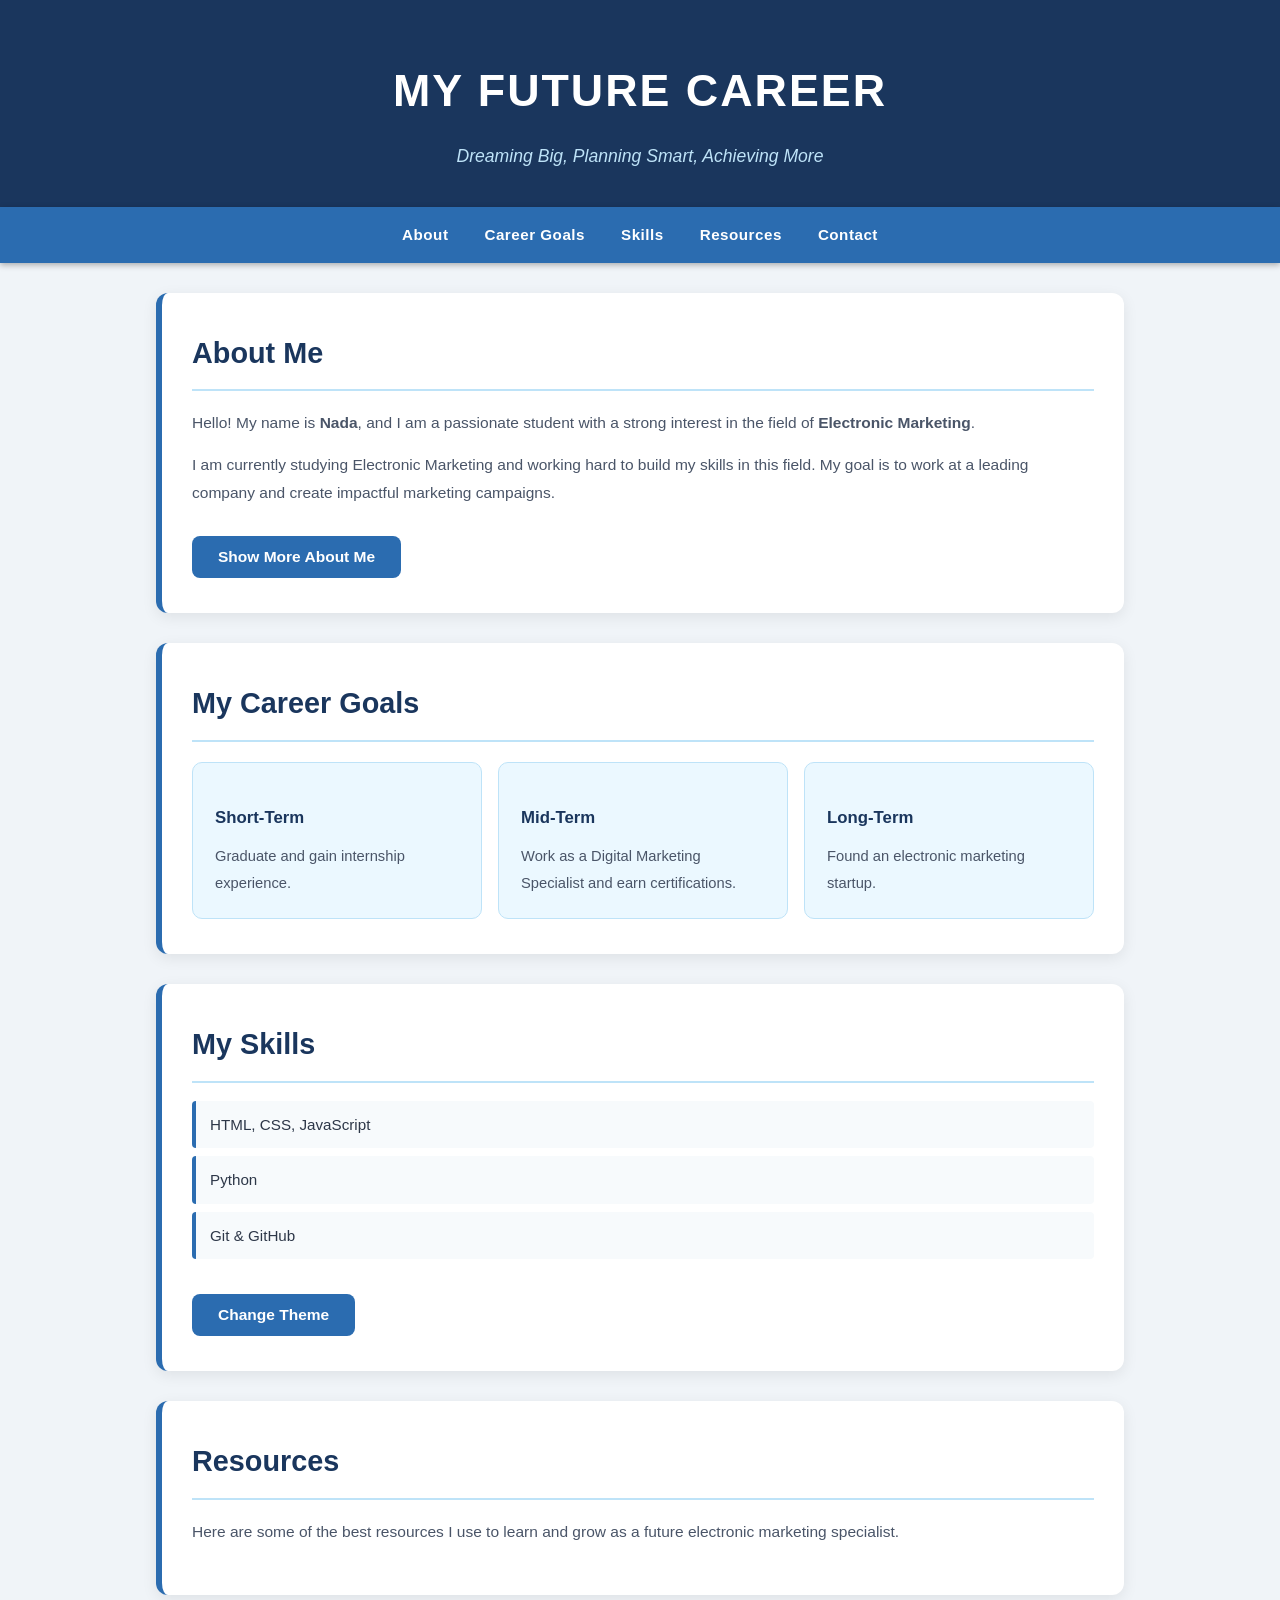
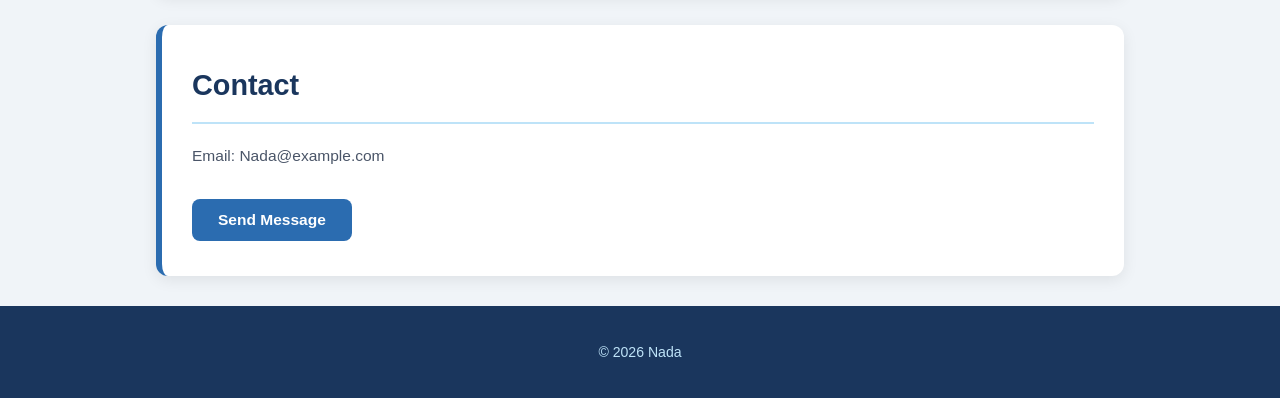
<file: index.html>
<!DOCTYPE html>
<html lang="en">
<head>
  <meta charset="UTF-8" />
  <meta name="viewport" content="width=device-width, initial-scale=1.0" />
  <title>My Future Career</title>

  <!-- CSS file (IMPORTANT: keep only this) -->
  <link rel="stylesheet" href="style.css">
</head>

<body>

  <!-- Header -->
  <header>
    <h1>My Future Career</h1>
    <p class="tagline">Dreaming Big, Planning Smart, Achieving More</p>
  </header>

  <!-- Navigation -->
  <nav>
    <ul>
      <li><a href="#about">About</a></li>
      <li><a href="#goals">Career Goals</a></li>
      <li><a href="#skills">Skills</a></li>
      <li><a href="#resources">Resources</a></li>
      <li><a href="#contact">Contact</a></li>
    </ul>
  </nav>

  <!-- Main -->
  <main>

    <!-- About -->
    <section id="about">
      <h2>About Me</h2>

      <p>
        Hello! My name is <strong>Nada</strong>, and I am a passionate student with a strong interest
        in the field of <strong>Electronic Marketing</strong>.
      </p>

      <p>
        I am currently studying Electronic Marketing and working hard to build my skills in this field.
        My goal is to work at a leading company and create impactful marketing campaigns.
      </p>

      <button id="toggleBtn" onclick="toggleInfo()">Show More About Me</button>

      <div id="extraInfo" class="hidden">
        <p>
          I was born in Saudi Arabia and started learning programming at a young age.
        </p>
      </div>
    </section>

    <!-- Goals -->
    <section id="goals">
      <h2>My Career Goals</h2>

      <div class="cards">
        <div class="card">
          <h3>Short-Term</h3>
          <p>Graduate and gain internship experience.</p>
        </div>

        <div class="card">
          <h3>Mid-Term</h3>
          <p>Work as a Digital Marketing Specialist and earn certifications.</p>
        </div>

        <div class="card">
          <h3>Long-Term</h3>
          <p>Found an electronic marketing startup.</p>
        </div>
      </div>
    </section>

    <!-- Skills -->
    <section id="skills">
      <h2>My Skills</h2>

      <ul class="skills-list">
        <li>HTML, CSS, JavaScript</li>
        <li>Python</li>
        <li>Git & GitHub</li>
      </ul>

      <button onclick="changeTheme()">Change Theme</button>
    </section>

    <!-- Resources -->
    <section id="resources">
      <h2>Resources</h2>

      <p>
        Here are some of the best resources I use to learn and grow as a future
        electronic marketing specialist.
      </p>
    </section>

    <!-- Contact -->
    <section id="contact">
      <h2>Contact</h2>

      <p>Email: Nada@example.com</p>

      <button onclick="sendMessage()">Send Message</button>
    </section>

  </main>

  <!-- Footer -->
  <footer>
    <p>&copy; 2026 Nada</p>
  </footer>

  <!-- JS file -->
  <script src="script.js"></script>

</body>
</html>
</file>
<file: style.css>
/* ===========================
   General Reset & Base Styles
   =========================== */
* {
  margin: 0;
  padding: 0;
  box-sizing: border-box;
  -webkit-text-size-adjust: 100%;
  -ms-text-size-adjust: 100%;
}

html {
  scroll-behavior: smooth;
}

/* Font & Background Color */
body {
  font-family: 'Segoe UI', Tahoma, Geneva, Verdana, sans-serif;
  background-color: #f0f4f8;
  color: #2d3748;
  line-height: 1.8;
  font-size: 16px;
  width: 100%;
  overflow-x: hidden;
}

/* ===========================
   Header
   =========================== */
header {
  background-color: #1a365d;
  color: #ffffff;
  text-align: center;
  padding: 50px 20px 35px;
  width: 100%;
}

header h1 {
  font-size: 2.8rem;
  letter-spacing: 2px;
  margin-bottom: 10px;
  text-transform: uppercase;
  color: #ffffff;
  word-break: break-word;
}

header .tagline {
  font-size: 1.1rem;
  color: #bee3f8;
  font-style: italic;
}

/* ===========================
   Navigation Menu
   =========================== */
nav {
  background-color: #2b6cb0;
  width: 100%;
  position: sticky;
  top: 0;
  z-index: 100;
  box-shadow: 0 2px 6px rgba(0, 0, 0, 0.3);
}

nav ul {
  list-style: none;
  display: flex;
  justify-content: center;
  flex-wrap: wrap;
  padding: 0;
  margin: 0;
  width: 100%;
}

nav ul li {
  margin: 0;
}

/* Navigation style */
nav ul li a {
  display: block;
  color: #ffffff;
  text-decoration: none;
  padding: 14px 18px;
  font-size: 0.95rem;
  font-weight: 600;
  letter-spacing: 0.5px;
  transition: background-color 0.3s ease, color 0.3s ease;
  white-space: nowrap;
}

nav ul li a:hover,
nav ul li a:active {
  background-color: #1a365d;
  color: #bee3f8;
}

/* ===========================
   Main Content
   =========================== */
main {
  max-width: 1000px;
  margin: 30px auto;
  padding: 0 16px;
  width: 100%;
}

/* ===========================
   Sections
   =========================== */
section {
  background-color: #ffffff;
  border-radius: 12px;
  padding: 35px 30px;
  margin-bottom: 30px;
  box-shadow: 0 4px 15px rgba(0, 0, 0, 0.08);
  border-left: 6px solid #2b6cb0;
  width: 100%;
}

section h2 {
  font-size: 1.8rem;
  color: #1a365d;
  margin-bottom: 18px;
  padding-bottom: 10px;
  border-bottom: 2px solid #bee3f8;
}

section h3 {
  font-size: 1.2rem;
  color: #2b6cb0;
  margin: 18px 0 10px;
}

section p {
  margin-bottom: 14px;
  color: #4a5568;
  font-size: 0.97rem;
}

/* ===========================
   Cards (Career Goals)
   =========================== */
.cards {
  display: flex;
  gap: 16px;
  flex-wrap: wrap;
  margin-top: 20px;
  width: 100%;
}

.card {
  background-color: #ebf8ff;
  border: 1px solid #bee3f8;
  border-radius: 10px;
  padding: 22px;
  flex: 1 1 200px;
  min-width: 0;
  transition: transform 0.2s ease, box-shadow 0.2s ease;
}

.card:hover {
  transform: translateY(-4px);
  box-shadow: 0 8px 20px rgba(43, 108, 176, 0.2);
}

.card h3 {
  color: #1a365d;
  margin-bottom: 10px;
  font-size: 1.05rem;
}

.card p {
  font-size: 0.92rem;
  color: #4a5568;
  margin-bottom: 0;
}

/* ===========================
   Lists
   =========================== */
.skills-list,
.resources-list {
  list-style: none;
  padding: 0;
  margin: 10px 0 20px;
  width: 100%;
}

.skills-list li,
.resources-list li {
  padding: 10px 14px;
  margin-bottom: 8px;
  background-color: #f7fafc;
  border-left: 4px solid #2b6cb0;
  border-radius: 4px;
  color: #2d3748;
  font-size: 0.95rem;
  transition: background-color 0.2s ease;
  word-break: break-word;
}

.skills-list li:hover,
.resources-list li:hover {
  background-color: #ebf8ff;
}

.resources-list li a {
  color: #2b6cb0;
  font-weight: 700;
  text-decoration: none;
}

.resources-list li a:hover {
  text-decoration: underline;
  color: #1a365d;
}

/* ===========================
   Buttons
   =========================== */
button {
  display: inline-block;
  margin-top: 15px;
  padding: 12px 26px;
  background-color: #2b6cb0;
  color: #ffffff;
  border: none;
  border-radius: 8px;
  font-size: 0.97rem;
  font-weight: 600;
  cursor: pointer;
  transition: background-color 0.3s ease, transform 0.2s ease;
  -webkit-appearance: none;
  appearance: none;
  touch-action: manipulation;
}

button:hover,
button:active {
  background-color: #1a365d;
  transform: scale(1.02);
}

/* ===========================
   Hidden / Toggle Element
   =========================== */
.hidden {
  display: none;
}

#extraInfo {
  margin-top: 15px;
  padding: 15px 18px;
  background-color: #ebf8ff;
  border-left: 4px solid #2b6cb0;
  border-radius: 6px;
  color: #2d3748;
}

/* ===========================
   Footer
   =========================== */
footer {
  background-color: #1a365d;
  color: #bee3f8;
  text-align: center;
  padding: 28px 20px;
  font-size: 0.88rem;
  line-height: 2;
  width: 100%;
}

footer p {
  margin: 4px 0;
}

/* ===========================
   Dark Theme (toggled via JS)
   =========================== */
body.dark-theme {
  background-color: #1a202c;
  color: #e2e8f0;
}

body.dark-theme section {
  background-color: #2d3748;
  border-left-color: #63b3ed;
}

body.dark-theme section h2 {
  color: #bee3f8;
  border-bottom-color: #4a5568;
}

body.dark-theme section p {
  color: #cbd5e0;
}

body.dark-theme .card {
  background-color: #2d3748;
  border-color: #4a5568;
}

body.dark-theme .card h3 {
  color: #bee3f8;
}

body.dark-theme .skills-list li,
body.dark-theme .resources-list li {
  background-color: #2d3748;
  border-left-color: #63b3ed;
  color: #e2e8f0;
}

body.dark-theme #extraInfo {
  background-color: #2d3748;
  border-left-color: #63b3ed;
  color: #e2e8f0;
}

/* ===========================
   Tablet (max-width: 768px)
   =========================== */
@media screen and (max-width: 768px) {
  header h1 {
    font-size: 2rem;
    letter-spacing: 1px;
  }

  header .tagline {
    font-size: 1rem;
  }

  nav ul {
    justify-content: center;
  }

  nav ul li a {
    padding: 12px 12px;
    font-size: 0.88rem;
  }

  section {
    padding: 25px 18px;
    border-radius: 10px;
  }

  section h2 {
    font-size: 1.5rem;
  }

  .cards {
    flex-direction: column;
    gap: 14px;
  }

  .card {
    flex: 1 1 100%;
  }

  main {
    padding: 0 12px;
    margin: 20px auto;
  }
}

/* ===========================
   Mobile (max-width: 480px)
   =========================== */
@media screen and (max-width: 480px) {
  header {
    padding: 35px 15px 25px;
  }

  header h1 {
    font-size: 1.7rem;
    letter-spacing: 0.5px;
  }

  header .tagline {
    font-size: 0.92rem;
  }

  nav ul {
    flex-wrap: wrap;
    justify-content: center;
  }

  nav ul li a {
    padding: 10px 10px;
    font-size: 0.82rem;
  }

  main {
    padding: 0 10px;
    margin: 15px auto;
  }

  section {
    padding: 20px 15px;
    margin-bottom: 20px;
    border-radius: 8px;
    border-left-width: 4px;
  }

  section h2 {
    font-size: 1.35rem;
    margin-bottom: 14px;
  }

  section h3 {
    font-size: 1.05rem;
  }

  section p {
    font-size: 0.93rem;
    line-height: 1.7;
  }

  .card {
    padding: 16px;
  }

  .card h3 {
    font-size: 1rem;
  }

  .skills-list li,
  .resources-list li {
    font-size: 0.9rem;
    padding: 9px 12px;
  }

  button {
    padding: 11px 22px;
    font-size: 0.92rem;
    width: 100%;
    text-align: center;
  }

  footer {
    font-size: 0.82rem;
    padding: 22px 15px;
  }
}
</file>
